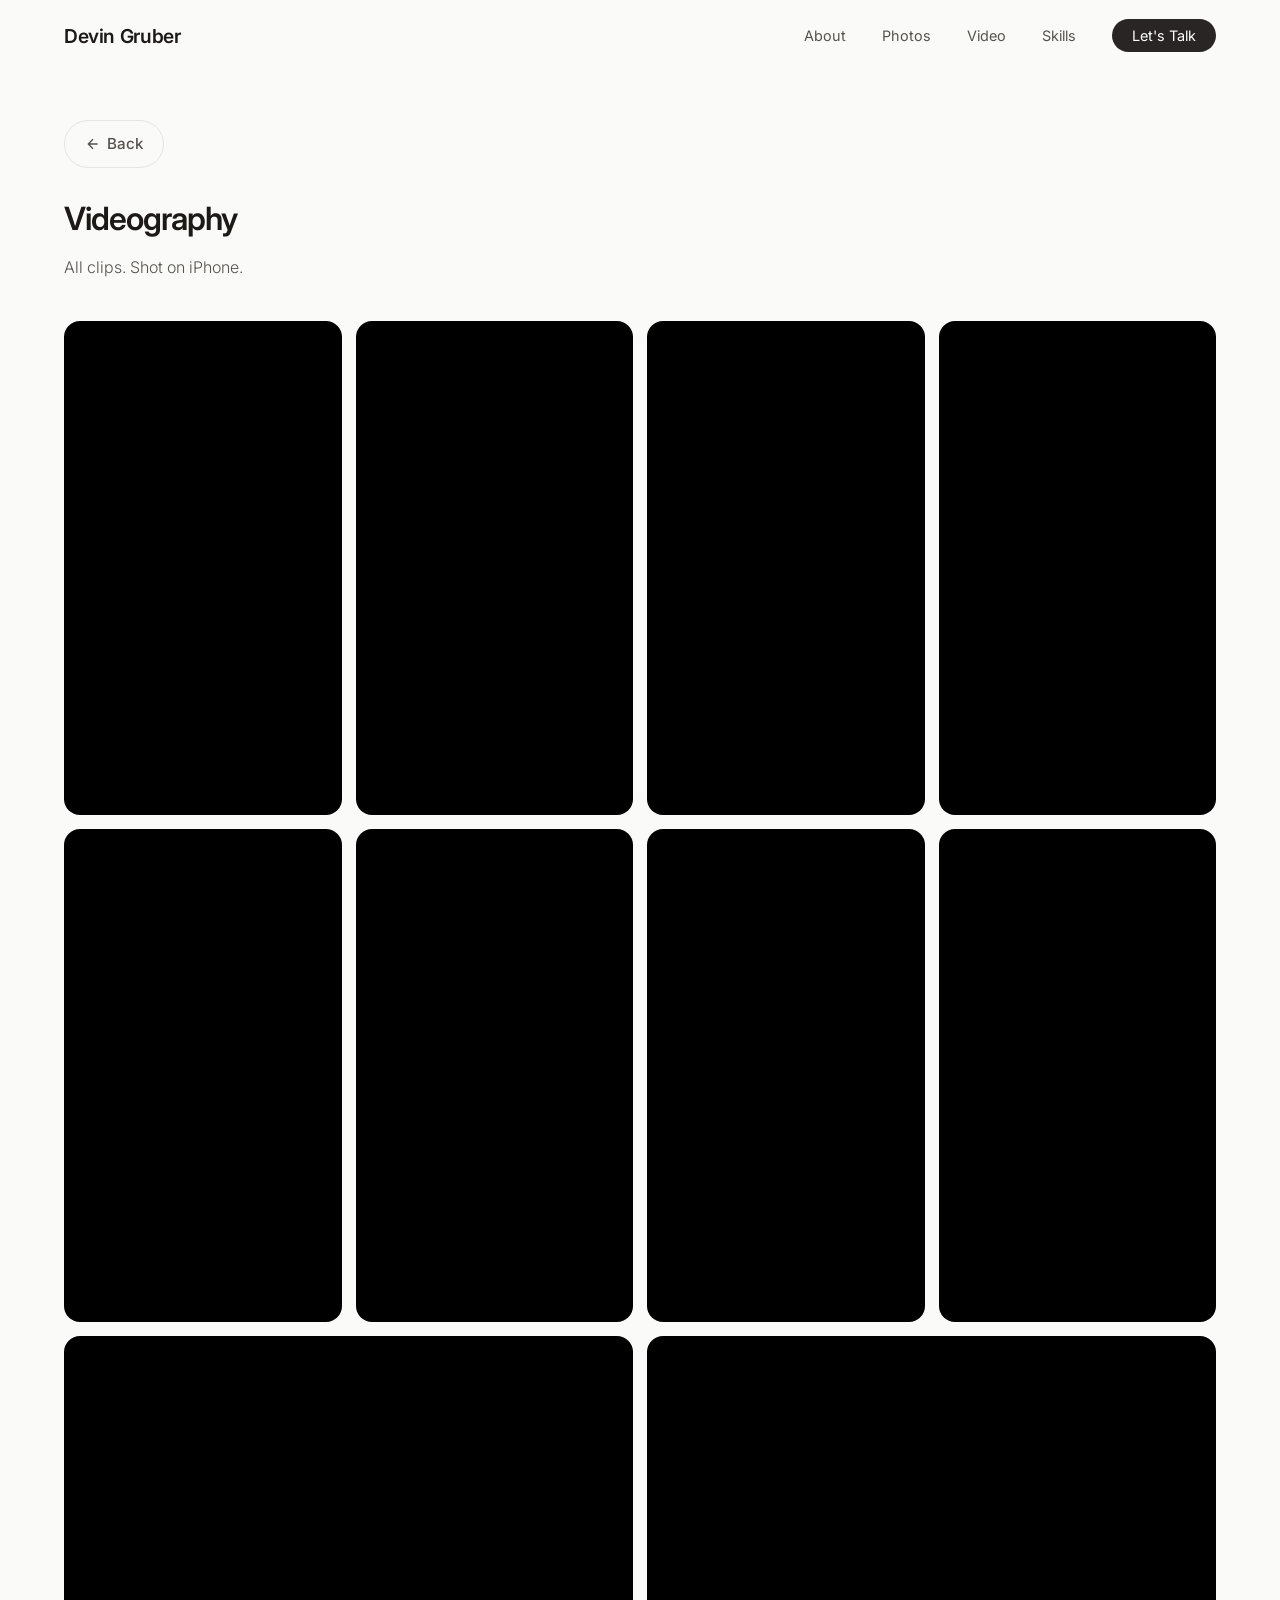
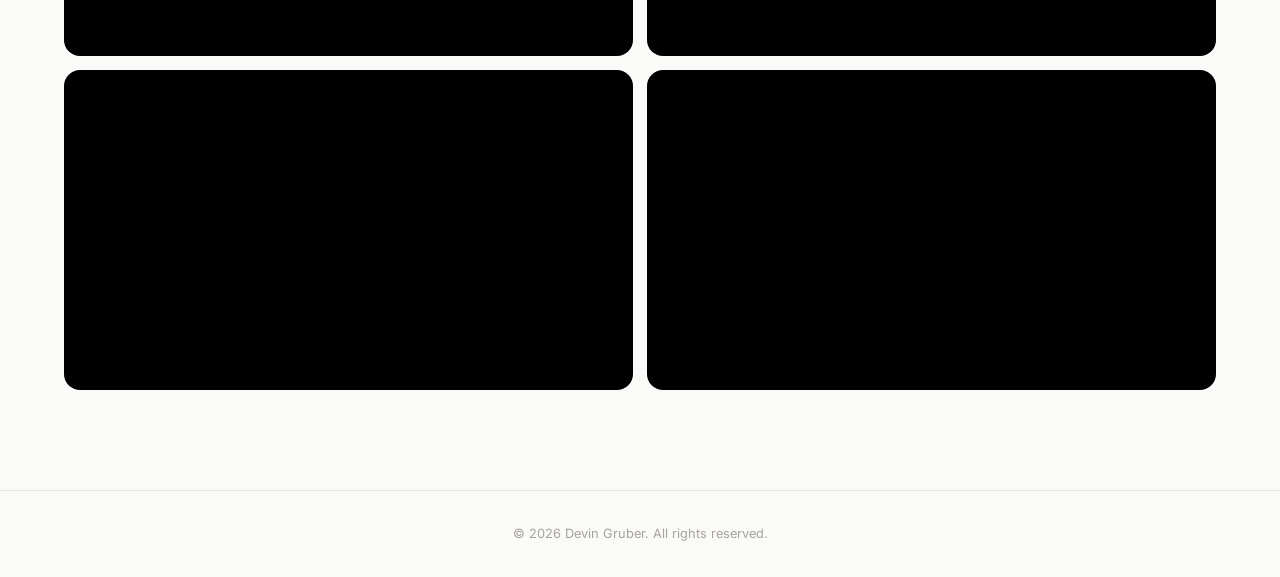
<file: videos.html>
<!DOCTYPE html>
<html lang="en">
<head>
    <meta charset="UTF-8">
    <meta name="viewport" content="width=device-width, initial-scale=1.0">
    <title>Video Gallery | Devin Gruber</title>
    <link rel="stylesheet" href="styles.css">
    <link rel="preconnect" href="https://fonts.googleapis.com">
    <link rel="preconnect" href="https://fonts.gstatic.com" crossorigin>
    <link href="https://fonts.googleapis.com/css2?family=Inter:wght@200;300;400;500;600;700&display=swap" rel="stylesheet">
</head>
<body>
    <!-- Navigation -->
    <nav class="nav scrolled" id="nav">
        <div class="nav-container">
            <a href="index.html" class="nav-logo">Devin Gruber</a>
            <button class="nav-toggle" aria-label="Toggle menu">
                <span></span>
                <span></span>
                <span></span>
            </button>
            <ul class="nav-links">
                <li><a href="index.html#about">About</a></li>
                <li><a href="index.html#photos">Photos</a></li>
                <li><a href="index.html#video">Video</a></li>
                <li><a href="index.html#skills">Skills</a></li>
                <li><a href="index.html#contact" class="nav-cta">Let's Talk</a></li>
            </ul>
        </div>
    </nav>


    <!-- Gallery Header -->
    <section class="gallery-page-header">
        <div class="container">
            <a href="index.html#video" class="back-link">
                <svg width="16" height="16" viewBox="0 0 24 24" fill="none" stroke="currentColor" stroke-width="2">
                    <path d="M19 12H5M12 19l-7-7 7-7"/>
                </svg>
                Back
            </a>
            <h1 class="section-title">Videography</h1>
            <p class="section-subtitle">All clips. Shot on iPhone.</p>
        </div>
    </section>

    <!-- Full Video Gallery -->
    <section class="gallery-page-content">
        <div class="container">
            <div class="video-grid-full">
                <!-- 8 Vertical clips -->
                <div class="video-clip vertical">
                    <iframe src="https://player.vimeo.com/video/1210633681?badge=0&autopause=0&player_id=0" frameborder="0" allow="autoplay; fullscreen; picture-in-picture" allowfullscreen></iframe>
                </div>
                <div class="video-clip vertical">
                    <iframe src="https://player.vimeo.com/video/1210633682?badge=0&autopause=0&player_id=0" frameborder="0" allow="autoplay; fullscreen; picture-in-picture" allowfullscreen></iframe>
                </div>
                <div class="video-clip vertical">
                    <iframe src="https://player.vimeo.com/video/1210633691?badge=0&autopause=0&player_id=0" frameborder="0" allow="autoplay; fullscreen; picture-in-picture" allowfullscreen></iframe>
                </div>
                <div class="video-clip vertical">
                    <iframe src="https://player.vimeo.com/video/1210633706?badge=0&autopause=0&player_id=0" frameborder="0" allow="autoplay; fullscreen; picture-in-picture" allowfullscreen></iframe>
                </div>
                <div class="video-clip vertical">
                    <iframe src="https://player.vimeo.com/video/1210633709?badge=0&autopause=0&player_id=0" frameborder="0" allow="autoplay; fullscreen; picture-in-picture" allowfullscreen></iframe>
                </div>
                <div class="video-clip vertical">
                    <iframe src="https://player.vimeo.com/video/1210633721?badge=0&autopause=0&player_id=0" frameborder="0" allow="autoplay; fullscreen; picture-in-picture" allowfullscreen></iframe>
                </div>
                <div class="video-clip vertical">
                    <iframe src="https://player.vimeo.com/video/1210633722?badge=0&autopause=0&player_id=0" frameborder="0" allow="autoplay; fullscreen; picture-in-picture" allowfullscreen></iframe>
                </div>
                <div class="video-clip vertical">
                    <iframe src="https://player.vimeo.com/video/1210633743?badge=0&autopause=0&player_id=0" frameborder="0" allow="autoplay; fullscreen; picture-in-picture" allowfullscreen></iframe>
                </div>
                <!-- 4 Horizontal clips -->
                <div class="video-clip horizontal">
                    <iframe src="https://player.vimeo.com/video/1210633680?badge=0&autopause=0&player_id=0" frameborder="0" allow="autoplay; fullscreen; picture-in-picture" allowfullscreen></iframe>
                </div>
                <div class="video-clip horizontal">
                    <iframe src="https://player.vimeo.com/video/1210633660?badge=0&autopause=0&player_id=0" frameborder="0" allow="autoplay; fullscreen; picture-in-picture" allowfullscreen></iframe>
                </div>
                <div class="video-clip horizontal">
                    <iframe src="https://player.vimeo.com/video/1210633663?badge=0&autopause=0&player_id=0" frameborder="0" allow="autoplay; fullscreen; picture-in-picture" allowfullscreen></iframe>
                </div>
                <div class="video-clip horizontal">
                    <iframe src="https://player.vimeo.com/video/1210633664?badge=0&autopause=0&player_id=0" frameborder="0" allow="autoplay; fullscreen; picture-in-picture" allowfullscreen></iframe>
                </div>
            </div>
        </div>
    </section>

    <!-- Footer -->
    <footer class="footer">
        <div class="container">
            <p>&copy; 2026 Devin Gruber. All rights reserved.</p>
        </div>
    </footer>

    <script src="script.js"></script>
</body>
</html>
</file>
<file: styles.css>
/* ===========================
   DEVIN GRUBER PORTFOLIO V5
   Light & Airy — Clean Sans-Serif
   =========================== */

:root {
    --color-bg: #fafaf9;
    --color-bg-alt: #f5f5f4;
    --color-surface: #ffffff;
    --color-text: #1c1917;
    --color-text-muted: #57534e;
    --color-text-light: #a8a29e;
    --color-accent: #292524;
    --color-accent-soft: #d6d3d1;
    --color-warm: #c2a472;
    --color-warm-light: #f5f0e8;
    --color-pop: #B5CB41;
    --color-pop-light: rgba(181, 203, 65, 0.1);
    --color-border: #e7e5e4;
    --font-sans: 'Inter', -apple-system, BlinkMacSystemFont, sans-serif;
    --radius: 8px;
    --radius-lg: 16px;
    --radius-xl: 24px;
    --shadow-sm: 0 1px 3px rgba(0,0,0,0.04);
    --shadow-md: 0 4px 20px rgba(0,0,0,0.06);
    --shadow-lg: 0 10px 40px rgba(0,0,0,0.08);
    --shadow-xl: 0 20px 60px rgba(0,0,0,0.12);
    --transition: 0.3s cubic-bezier(0.4, 0, 0.2, 1);
}

/* Reset */
*, *::before, *::after { margin: 0; padding: 0; box-sizing: border-box; }
html { scroll-behavior: smooth; font-size: 16px; }
body { font-family: var(--font-sans); color: var(--color-text); background-color: var(--color-bg); line-height: 1.7; -webkit-font-smoothing: antialiased; }
img, video { max-width: 100%; display: block; }
a { color: inherit; text-decoration: none; }
.container { max-width: 1200px; margin: 0 auto; padding: 0 24px; }


/* ===========================
   NAVIGATION
   =========================== */
.nav {
    position: fixed;
    top: 0; left: 0; right: 0;
    z-index: 1000;
    background: transparent;
    backdrop-filter: none;
    -webkit-backdrop-filter: none;
    border-bottom: 1px solid transparent;
    transition: var(--transition);
}
.nav.scrolled {
    background: rgba(250, 250, 249, 0.85);
    backdrop-filter: blur(20px);
    -webkit-backdrop-filter: blur(20px);
    border-bottom-color: var(--color-border);
    box-shadow: var(--shadow-sm);
}
.nav.hero-visible {
    background: transparent;
    backdrop-filter: none;
    -webkit-backdrop-filter: none;
}
.nav.hero-visible .nav-logo,
.nav.hero-visible .nav-links a {
    color: white;
    text-shadow: 0 1px 8px rgba(0,0,0,0.4);
}
.nav.hero-visible .nav-cta {
    background: rgba(255,255,255,0.15);
    border: 1px solid rgba(255,255,255,0.4);
    text-shadow: none;
}
.nav.hero-visible .nav-toggle span { background: white; }
.nav-container {
    max-width: 1200px; margin: 0 auto; padding: 0 24px;
    display: flex; align-items: center; justify-content: space-between; height: 72px;
}
.nav-logo { font-size: 1.2rem; font-weight: 600; letter-spacing: -0.02em; }
.nav-links { display: flex; align-items: center; gap: 36px; list-style: none; }
.nav-links a { font-size: 0.9rem; font-weight: 400; color: var(--color-text-muted); transition: var(--transition); }
.nav-links a:hover { color: var(--color-text); }
.nav-cta { padding: 8px 20px; background: var(--color-accent); color: white !important; border-radius: 100px; font-weight: 500; }
.nav-cta:hover { background: var(--color-pop); opacity: 1; }
.nav-toggle { display: none; flex-direction: column; gap: 5px; background: none; border: none; cursor: pointer; padding: 4px; }
.nav-toggle span { display: block; width: 22px; height: 2px; background: var(--color-text); border-radius: 2px; transition: var(--transition); }


/* ===========================
   HERO
   =========================== */
.hero {
    position: relative; min-height: 100vh; min-height: 100dvh;
    display: flex; align-items: center; justify-content: center;
    text-align: center; overflow: hidden;
    background: #1a2a1a url('assets/hero-mobile.jpg') center/cover no-repeat;
}
.hero-video-wrap { position: absolute; inset: 0; z-index: 0; }
.hero-video { position: absolute; inset: 0; width: 100%; height: 100%; object-fit: cover; z-index: 0; pointer-events: none; }
.hero-video::-webkit-media-controls { display: none !important; opacity: 0 !important; }
.hero-video::-webkit-media-controls-start-playback-button { display: none !important; opacity: 0 !important; }
.hero-video::-webkit-media-controls-panel { display: none !important; }

/* Hide video on mobile — show static background image instead */
@media (max-width: 768px) {
    .hero-video { display: none; }
}
.hero-overlay {
    position: absolute; inset: 0; z-index: 2;
    background: linear-gradient(180deg, rgba(0,0,0,0.45) 0%, rgba(0,0,0,0.2) 40%, rgba(0,0,0,0.5) 100%);
}
.hero-content {
    position: relative; z-index: 3; padding: 80px 32px;
    display: flex; flex-direction: column; align-items: center; gap: 24px;
    width: 100%; max-width: 800px;
}
.hero-logo-img {
    width: 100%; max-width: 520px; height: auto;
}
.hero-tagline {
    font-size: 1.5rem; color: rgba(255,255,255,0.95); font-weight: 300;
    letter-spacing: 0.25em; text-transform: uppercase;
    text-shadow: 0 2px 12px rgba(0,0,0,0.5); margin-top: 8px;
}
.hero-scroll { margin-top: 48px; color: #B5CB41; transition: var(--transition); }
.hero-scroll:hover { color: #B5CB41; filter: brightness(1.2); }
.hero-scroll svg { animation: float 2s ease-in-out infinite; }
@keyframes float { 0%, 100% { transform: translateY(0); } 50% { transform: translateY(6px); } }


/* ===========================
   SECTIONS
   =========================== */
.section { padding: 100px 0; }
.section-title { font-family: var(--font-sans); font-size: 2rem; font-weight: 600; letter-spacing: -0.03em; margin-bottom: 12px; }
.section-subtitle { color: var(--color-text-muted); font-size: 1rem; font-weight: 300; margin-bottom: 48px; max-width: 600px; }

/* ===========================
   ABOUT
   =========================== */
.about { background: var(--color-surface); }
.about-grid { display: grid; grid-template-columns: 1fr 1.6fr; gap: 64px; align-items: center; }
.about-image { aspect-ratio: 3/4; border-radius: var(--radius-lg); overflow: hidden; }
.about-photo { width: 100%; height: 100%; object-fit: cover; }
.about-text p { color: var(--color-text-muted); margin-bottom: 16px; font-size: 1rem; line-height: 1.8; }
.about-text p:last-child { margin-bottom: 0; }

/* ===========================
   PHOTOS — Preview Grid (masonry columns)
   =========================== */
.photo-preview-grid {
    columns: 3;
    column-gap: 12px;
}
.photo-preview-grid .photo-item {
    break-inside: avoid;
    margin-bottom: 12px;
    border-radius: var(--radius);
    overflow: hidden;
    cursor: pointer;
}
.photo-preview-grid .photo-item img {
    width: 100%; height: auto; display: block;
    opacity: 0;
    transition: transform 0.5s cubic-bezier(0.4, 0, 0.2, 1), opacity 0.4s ease;
}
.photo-preview-grid .photo-item img.loaded {
    opacity: 1;
}
.photo-preview-grid .photo-item:hover img { transform: scale(1.02); }


/* ===========================
   PHOTOS — Full Gallery (stable grid)
   =========================== */
.photo-grid-full {
    display: grid;
    grid-template-columns: repeat(3, 1fr);
    gap: 12px;
}
.photo-grid-full .photo-item {
    border-radius: var(--radius);
    overflow: hidden;
    cursor: pointer;
}
.photo-grid-full .photo-item img {
    width: 100%; height: 100%; object-fit: cover; display: block;
    transition: transform 0.5s cubic-bezier(0.4, 0, 0.2, 1);
}
.photo-grid-full .photo-item:hover img { transform: scale(1.02); }

/* ===========================
   GALLERY CTA BUTTON
   =========================== */
.gallery-cta {
    display: flex;
    justify-content: center;
    margin-top: 40px;
}
.btn-gallery {
    display: inline-flex;
    align-items: center;
    gap: 8px;
    padding: 16px 40px;
    border: 2px solid var(--color-border);
    border-radius: 100px;
    font-size: 1rem;
    font-weight: 600;
    color: var(--color-text-muted);
    transition: var(--transition);
}
.btn-gallery:hover {
    background: var(--color-pop);
    border-color: var(--color-pop);
    color: white;
    box-shadow: var(--shadow-md);
    transform: translateY(-2px);
}


/* ===========================
   VIDEO — iPhone Frame
   =========================== */
.video { background: var(--color-surface); }
.iphone-frame-wrap { display: flex; justify-content: center; margin-bottom: 72px; }
.iphone-frame {
    position: relative; width: 380px; background: #0a0a0a;
    border-radius: 54px; padding: 14px;
    box-shadow: 0 0 0 2px #1a1a1a, 0 0 0 5px #2a2a2a, var(--shadow-xl), 0 40px 80px rgba(0,0,0,0.15);
}
.iphone-notch {
    position: absolute; top: 14px; left: 50%; transform: translateX(-50%);
    width: 100px; height: 28px; background: #0a0a0a; border-radius: 0 0 18px 18px; z-index: 2;
}
.iphone-screen {
    position: relative; border-radius: 42px; overflow: hidden;
    background: #000; aspect-ratio: 9/19.5;
}
.montage-video { width: 100%; height: 100%; object-fit: cover; border-radius: 42px; }

/* ===========================
   VIDEO — Preview Grid (4 vertical + 2 horizontal)
   =========================== */
.video-preview-grid {
    display: grid;
    grid-template-columns: repeat(4, 1fr);
    gap: 14px;
    margin-top: 48px;
}
.video-clip {
    border-radius: var(--radius-lg);
    overflow: hidden;
    background: #000;
}
.video-clip.vertical { aspect-ratio: 9/16; }
.video-clip.horizontal { aspect-ratio: 16/9; grid-column: span 2; }
.video-clip video { width: 100%; height: 100%; object-fit: cover; border-radius: var(--radius-lg); }
.video-clip iframe {
    width: 100%;
    height: 100%;
    border: none;
    border-radius: var(--radius-lg);
}


/* ===========================
   VIDEO — Full Gallery Grid
   =========================== */
.video-grid-full {
    display: grid;
    grid-template-columns: repeat(4, 1fr);
    gap: 14px;
}
.video-grid-full .video-clip.vertical { aspect-ratio: 9/16; }
.video-grid-full .video-clip.horizontal { aspect-ratio: 16/9; grid-column: span 2; }
.video-grid-full .video-clip video { width: 100%; height: 100%; object-fit: cover; border-radius: var(--radius-lg); }
.video-grid-full .video-clip iframe { width: 100%; height: 100%; border: none; border-radius: var(--radius-lg); }
.video-clip-montage { position: relative; }
.video-label {
    position: absolute; bottom: 10px; left: 50%; transform: translateX(-50%);
    background: rgba(0,0,0,0.6); color: white; font-size: 0.7rem;
    padding: 4px 12px; border-radius: 100px; letter-spacing: 0.05em;
    font-weight: 500; pointer-events: none;
}

/* ===========================
   GALLERY PAGES — Header
   =========================== */
.gallery-page-header {
    padding: 120px 0 40px;
}
.gallery-page-header .section-title { margin-bottom: 8px; }
.gallery-page-header .section-subtitle { margin-bottom: 0; }
.back-link {
    display: inline-flex;
    align-items: center;
    gap: 6px;
    font-size: 0.95rem;
    font-weight: 500;
    color: var(--color-text-muted);
    padding: 10px 20px;
    border: 1px solid var(--color-border);
    border-radius: 100px;
    margin-bottom: 24px;
    transition: var(--transition);
}
.back-link:hover {
    background: var(--color-pop);
    border-color: var(--color-pop);
    color: white;
}
.gallery-page-content { padding: 0 0 100px; }


/* ===========================
   SKILLS
   =========================== */
.skills-grid { display: grid; grid-template-columns: repeat(3, 1fr); gap: 20px; }
.skill-card {
    background: var(--color-surface); border: 1px solid var(--color-border);
    border-radius: var(--radius-lg); padding: 28px 24px; transition: var(--transition);
}
.skill-card:hover { box-shadow: var(--shadow-md); transform: translateY(-2px); border-color: var(--color-pop); }
.skill-icon {
    width: 44px; height: 44px; display: flex; align-items: center; justify-content: center;
    background: var(--color-pop-light); border-radius: 10px; margin-bottom: 16px; color: var(--color-pop);
}
.skill-card h3 { font-size: 0.95rem; font-weight: 600; margin-bottom: 8px; }
.skill-card p { color: var(--color-text-muted); font-size: 0.85rem; line-height: 1.7; }

/* ===========================
   CONTACT
   =========================== */
.contact { background: var(--color-surface); text-align: center; }
.contact-content { max-width: 520px; margin: 0 auto; }
.contact-text { color: var(--color-text-muted); font-size: 1.05rem; line-height: 1.8; margin-bottom: 36px; }
.contact-links { display: flex; flex-direction: column; gap: 14px; align-items: center; }
.contact-link {
    display: inline-flex; align-items: center; gap: 12px; padding: 14px 28px;
    border: 1px solid var(--color-border); border-radius: 100px;
    font-size: 0.9rem; color: var(--color-text-muted); transition: var(--transition);
    min-width: 280px; justify-content: center;
}
.contact-link:hover {
    background: var(--color-pop);
    border-color: var(--color-pop);
    color: white;
}

/* ===========================
   FOOTER
   =========================== */
.footer { padding: 32px 0; text-align: center; color: var(--color-text-light); font-size: 0.8rem; border-top: 1px solid var(--color-border); }


/* ===========================
   LIGHTBOX
   =========================== */
.lightbox {
    position: fixed;
    inset: 0;
    z-index: 9999;
    background: rgba(0, 0, 0, 0.92);
    display: flex;
    align-items: center;
    justify-content: center;
    cursor: pointer;
    opacity: 0;
    pointer-events: none;
    transition: opacity 0.3s ease;
}
.lightbox.active {
    opacity: 1;
    pointer-events: auto;
}
.lightbox img {
    max-width: 90vw;
    max-height: 90vh;
    object-fit: contain;
    border-radius: 4px;
    box-shadow: 0 0 40px rgba(0, 0, 0, 0.5);
}

/* ===========================
   RESPONSIVE
   =========================== */
@media (max-width: 1024px) {
    .skills-grid { grid-template-columns: repeat(2, 1fr); }
    .photo-grid-full { grid-template-columns: repeat(2, 1fr); }
    .photo-preview-grid { columns: 2; }
    .video-preview-grid { grid-template-columns: repeat(4, 1fr); }
    .video-grid-full { grid-template-columns: repeat(4, 1fr); }
    .video-clip.horizontal { grid-column: span 2; }
    .iphone-frame { width: 340px; border-radius: 48px; padding: 12px; }
    .iphone-screen { border-radius: 38px; }
    .montage-video { border-radius: 38px; }
    .iphone-notch { width: 90px; height: 24px; top: 12px; }
}


@media (max-width: 768px) {
    .nav-links {
        position: fixed; top: 0; right: -100%; width: 280px; height: 100vh;
        background: var(--color-surface); flex-direction: column;
        padding: 100px 40px 40px; gap: 24px; transition: var(--transition);
        box-shadow: var(--shadow-lg);
    }
    .nav-links.active { right: 0; }
    .nav.hero-visible .nav-links { background: var(--color-surface); }
    .nav.hero-visible .nav-links a { color: var(--color-text-muted); text-shadow: none; }
    .nav-toggle { display: flex; }
    .nav-toggle.active span:nth-child(1) { transform: rotate(45deg) translate(5px, 5px); }
    .nav-toggle.active span:nth-child(2) { opacity: 0; }
    .nav-toggle.active span:nth-child(3) { transform: rotate(-45deg) translate(5px, -5px); }
    .hero-content { padding: 60px 24px; }
    .hero-logo-img { max-width: 85vw; }
    .hero-tagline { font-size: 1.4rem; }
    .hero-scroll svg { width: 36px; height: 36px; }
    .section { padding: 72px 0; }
    .section-title { font-size: 1.6rem; }
    .about-grid { grid-template-columns: 1fr; gap: 40px; }
    .about-image { max-width: 280px; margin: 0 auto; }
    .photo-preview-grid { columns: 2; column-gap: 8px; }
    .photo-preview-grid .photo-item { margin-bottom: 8px; }
    .photo-grid-full { grid-template-columns: repeat(2, 1fr); gap: 8px; }

    .iphone-frame { width: 300px; border-radius: 44px; padding: 11px; }
    .iphone-screen { border-radius: 35px; }
    .montage-video { border-radius: 35px; }
    .iphone-notch { width: 80px; height: 22px; top: 11px; }
    .video-preview-grid { grid-template-columns: repeat(2, 1fr); gap: 10px; }
    .video-grid-full { grid-template-columns: repeat(2, 1fr); gap: 10px; }
    .video-clip.horizontal { grid-column: span 2; }
    .skills-grid { grid-template-columns: 1fr; }
    .contact-link { min-width: unset; width: 100%; max-width: 320px; }
}

@media (max-width: 480px) {
    .hero-logo-img { max-width: 80vw; }
    .hero-tagline { font-size: 1.2rem; letter-spacing: 0.2em; }
    .hero-scroll svg { width: 32px; height: 32px; }
    .photo-preview-grid { columns: 2; }
    .photo-grid-full { grid-template-columns: repeat(2, 1fr); }
    .iphone-frame { width: 260px; border-radius: 40px; padding: 10px; }
    .iphone-screen { border-radius: 32px; }
    .montage-video { border-radius: 32px; }
    .iphone-notch { width: 72px; height: 20px; top: 10px; }
    .video-preview-grid { grid-template-columns: repeat(2, 1fr); }
    .video-grid-full { grid-template-columns: repeat(2, 1fr); }
}

/* ===========================
   ANIMATIONS
   =========================== */
.fade-in { opacity: 0; transform: translateY(20px); transition: opacity 0.6s ease, transform 0.6s ease; }
.fade-in.visible { opacity: 1; transform: translateY(0); }
</file>
